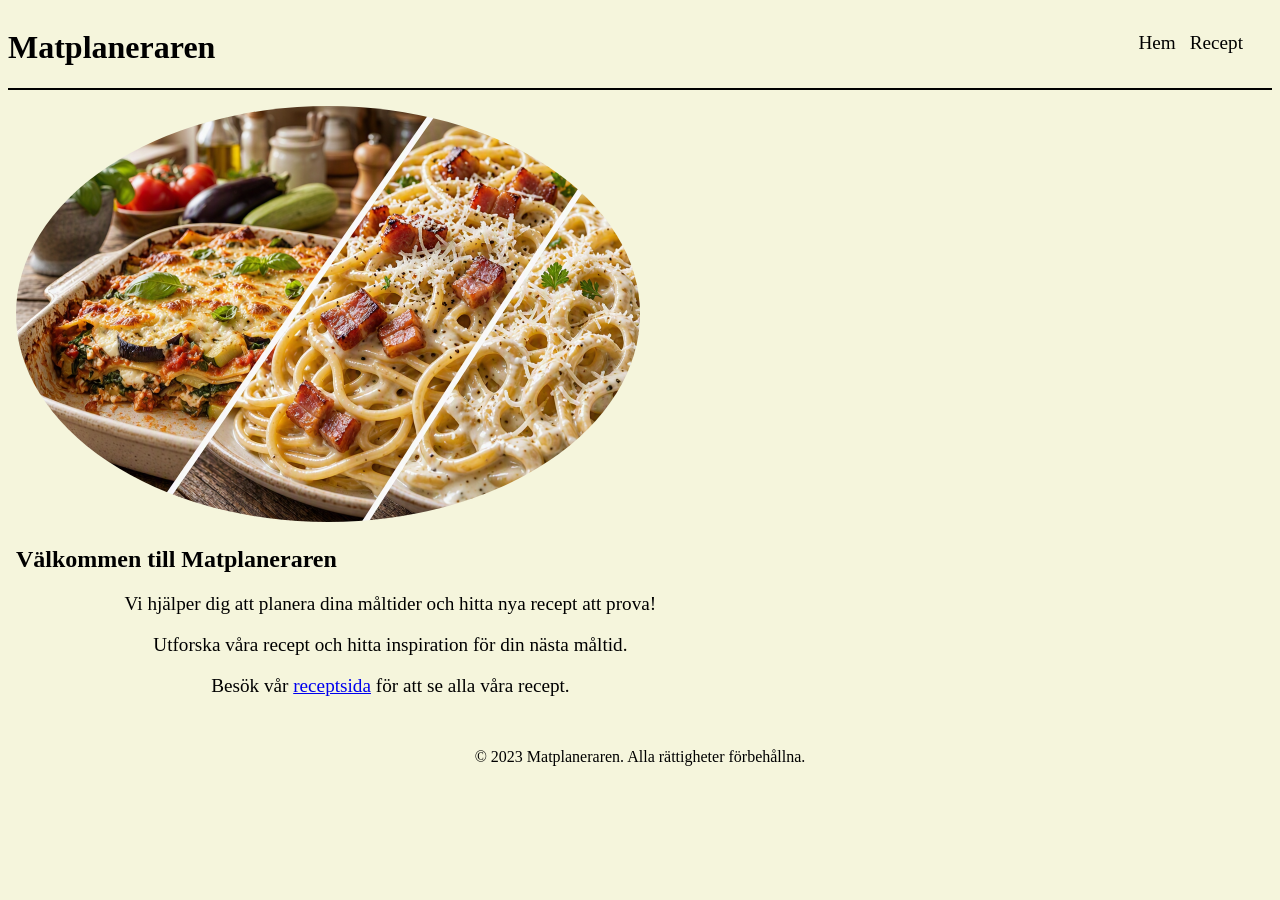
<file: index.html>
<!DOCTYPE html>
<html lang="sv">
<head>
    <meta charset="UTF-8">
    <meta name="viewport" content="width=device-width, initial-scale=1.0">
    <link rel="stylesheet" href="style.css">
    <title>Matplaneraren</title>
</head>
<body>
    <header>
        <h1>Matplaneraren</h1>
        <nav>
            <a href="index.html">Hem</a>
            <a href="recept/recept.html">Recept</a>
        </nav>
    </header>
    <main>
        <section>
            <img src="bilder/matplaneraren.png" alt="Matplaneraren">
            <h2>Välkommen till Matplaneraren</h2>
            <p>Vi hjälper dig att planera dina måltider och hitta nya recept att prova!</p>
            <p>Utforska våra recept och hitta inspiration för din nästa måltid.</p>
            <p>Besök vår <a href="recept/recept.html">receptsida</a> för att se alla våra recept.</p>
        </section>
    </main>
    <footer>
        <p>&copy; 2023 Matplaneraren. Alla rättigheter förbehållna.</p>
    </footer>
</body>
</html>
</file>
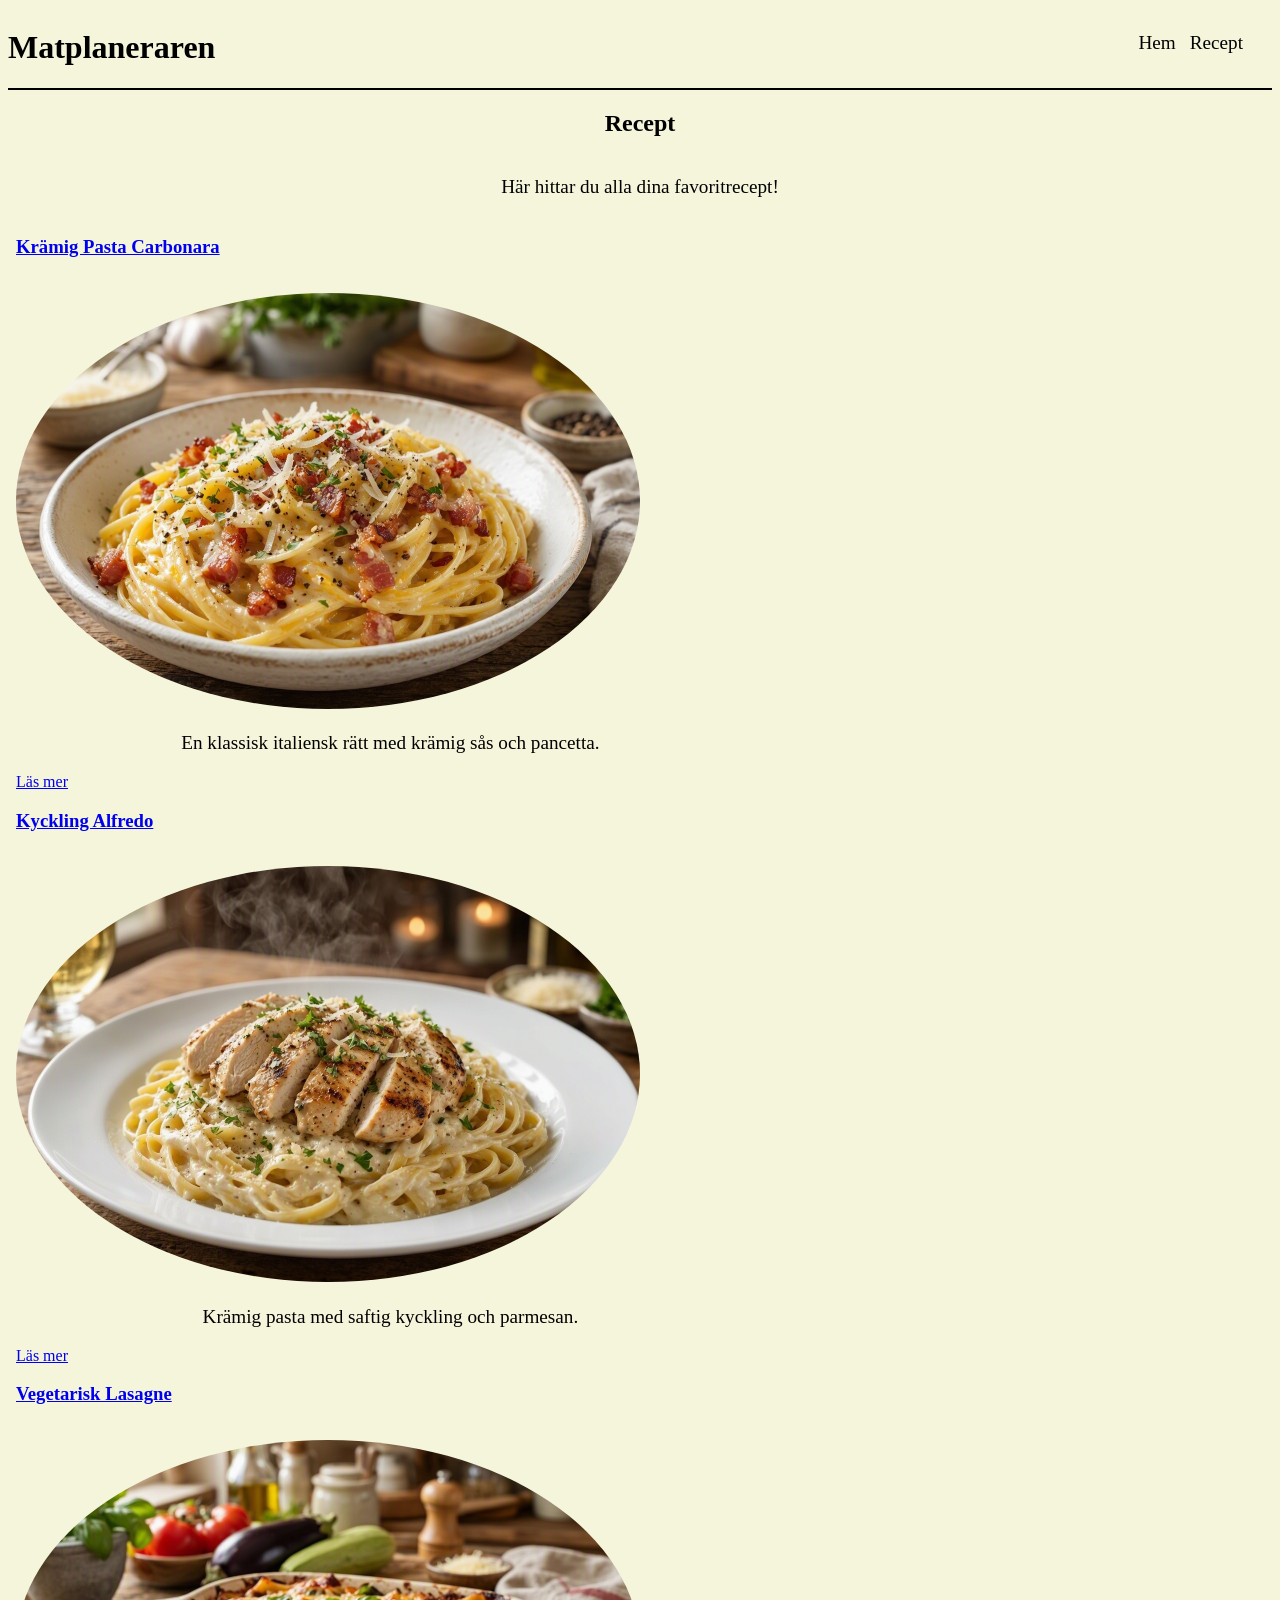
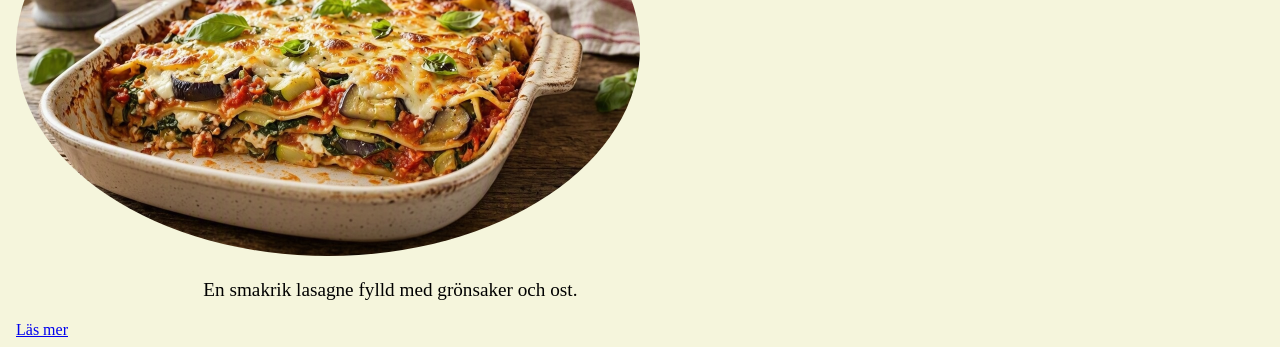
<file: recept/recept.html>
<!DOCTYPE html>
<html lang="sv">
<head>
    <meta charset="UTF-8">
    <meta name="viewport" content="width=device-width, initial-scale=1.0">
    <link rel="stylesheet" href="../style.css">
    <title>Matplaneraren</title>
</head>
<body>
    <header>
        <h1>Matplaneraren</h1>
        <nav>
            <a href="../index.html">Hem</a>
            <a href="recept.html">Recept</a>
        </nav>
    </header>
    <main>
        <h2>Recept</h2>
        <p>Här hittar du alla dina favoritrecept!</p>
        <section class="recipe-list">
            <article>
                <a href="recept1.html">
                    <h3>Krämig Pasta Carbonara</h3>
                </a>
                <img src="../bilder/kramig-carbonara.png" alt="Pasta Carbonara">
                <p>En klassisk italiensk rätt med krämig sås och pancetta.</p>
                <a href="recept1.html">Läs mer</a>
            </article>
            <article>
                <a href="recept2.html">
                    <h3>Kyckling Alfredo</h3>
                </a>
                <img src="../bilder/kyckling-alfredo.png" alt="Kyckling Alfredo">
                <p>Krämig pasta med saftig kyckling och parmesan.</p>
                <a href="recept2.html">Läs mer</a>
            </article>
            <article>
                <a href="recept3.html">
                    <h3>Vegetarisk Lasagne</h3>
                </a>
                <img src="../bilder/vego-lasagne.png" alt="Vegetarisk Lasagne">
                <p>En smakrik lasagne fylld med grönsaker och ost.</p>
                <a href="recept3.html">Läs mer</a>
            </article>
        </section>
    </main>
    
</body>
</html>
</file>
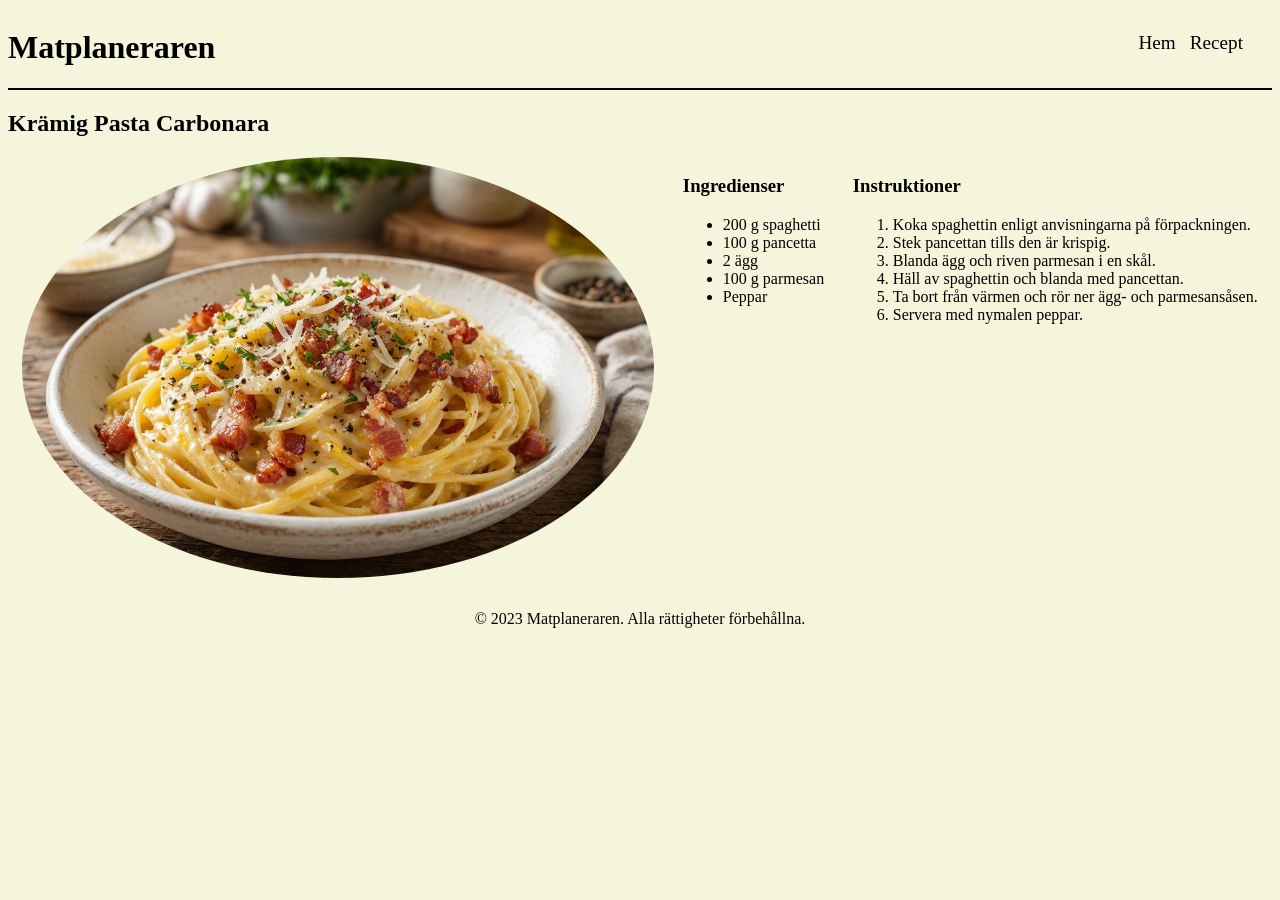
<file: recept/recept1.html>
<!DOCTYPE html>
<html lang="sv">
<head>
    <meta charset="UTF-8">
    <meta name="viewport" content="width=device-width, initial-scale=1.0">
    <link rel="stylesheet" href="style1.css">
    <title>Matplaneraren</title>
</head>
<body>
    <header>
        <h1>Matplaneraren</h1>
        <nav>
            <a href="../index.html">Hem</a>
            <a href="recept.html">Recept</a>
        </nav>
    </header>
    <main>
        <h2>Krämig Pasta Carbonara</h2>
        <section class="ingredients">
            <img src="../bilder/kramig-carbonara.png" alt="Pasta Carbonara">
            <article>
                <h3>Ingredienser</h3>
                <ul>
                    <li>200 g spaghetti</li>
                    <li>100 g pancetta</li>
                    <li>2 ägg</li>
                    <li>100 g parmesan</li>
                    <li>Peppar</li>
                </ul>
            </article>
            <article>
                <h3>Instruktioner</h3>
                <ol>
                    <li>Koka spaghettin enligt anvisningarna på förpackningen.</li>
                    <li>Stek pancettan tills den är krispig.</li>
                    <li>Blanda ägg och riven parmesan i en skål.</li>
                    <li>Häll av spaghettin och blanda med pancettan.</li>
                    <li>Ta bort från värmen och rör ner ägg- och parmesansåsen.</li>
                    <li>Servera med nymalen peppar.</li>
                </ol>
            </article>
        </section>
    </main>
    <footer>
        <p>&copy; 2023 Matplaneraren. Alla rättigheter förbehållna.</p>
    </footer>
    
    <script src="../script.js"></script>
</body>
</html>
</file>
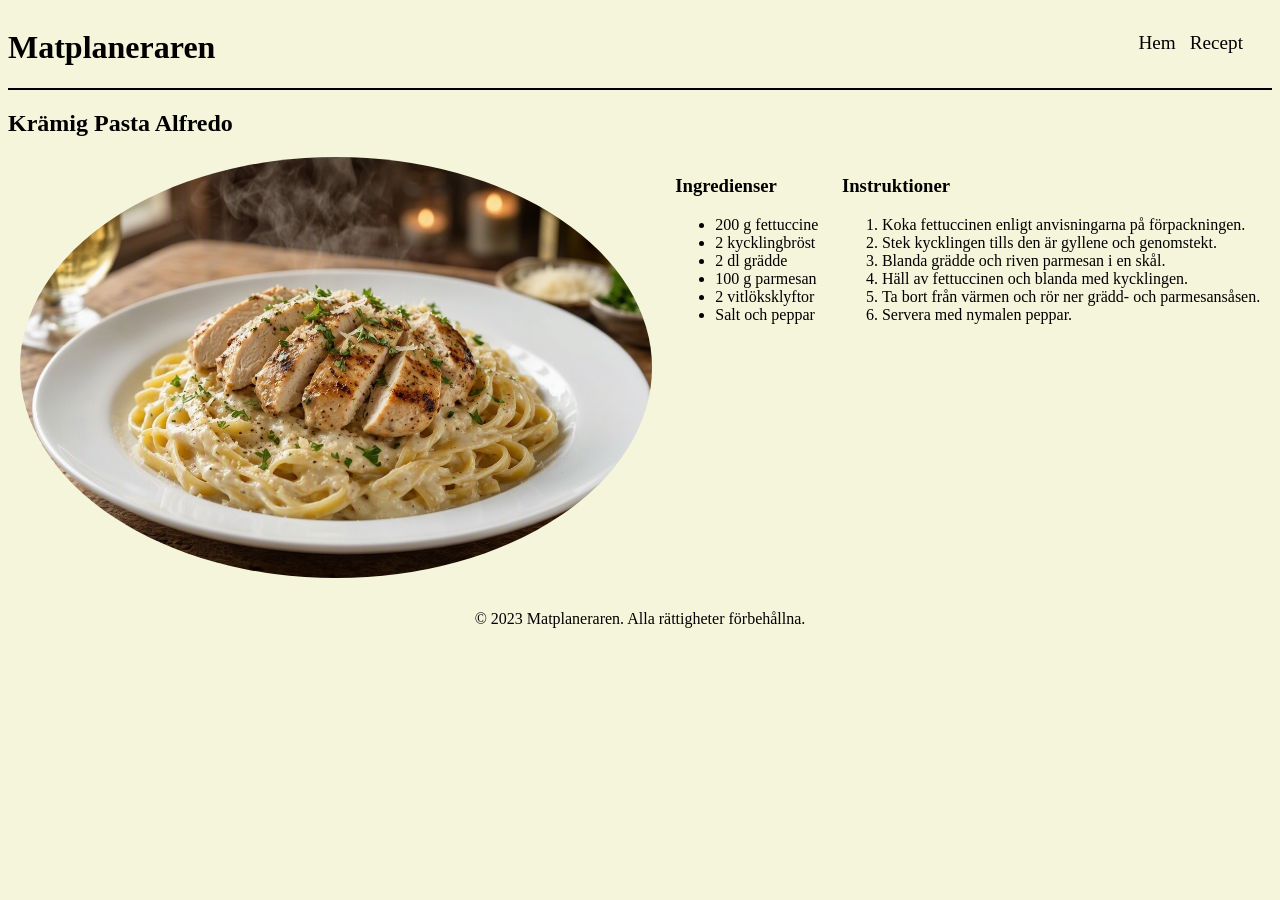
<file: recept/recept2.html>
<!DOCTYPE html>
<html lang="sv">
<head>
    <meta charset="UTF-8">
    <meta name="viewport" content="width=device-width, initial-scale=1.0">
    <link rel="stylesheet" href="style1.css">
    <title>Matplaneraren</title>
</head>
<body>
    <header>
        <h1>Matplaneraren</h1>
        <nav>
            <a href="../index.html">Hem</a>
            <a href="recept.html">Recept</a>
        </nav>
    </header>
    <main>
        <h2>Krämig Pasta Alfredo</h2>
        <section class="ingredients">
            <img src="../bilder/kyckling-alfredo.png" alt="Krämig Pasta Alfredo">
            <article>
                <h3>Ingredienser</h3>
                <ul>
                    <li>200 g fettuccine</li>
                    <li>2 kycklingbröst</li>
                    <li>2 dl grädde</li>
                    <li>100 g parmesan</li>
                    <li>2 vitlöksklyftor</li>
                    <li>Salt och peppar</li>
                </ul>
            </article>
            <article>
                <h3>Instruktioner</h3>
                <ol>
                    <li>Koka fettuccinen enligt anvisningarna på förpackningen.</li>
                    <li>Stek kycklingen tills den är gyllene och genomstekt.</li>
                    <li>Blanda grädde och riven parmesan i en skål.</li>
                    <li>Häll av fettuccinen och blanda med kycklingen.</li>
                    <li>Ta bort från värmen och rör ner grädd- och parmesansåsen.</li>
                    <li>Servera med nymalen peppar.</li>
                </ol>
            </article>
        </section>
    </main>
    <footer>
        <p>&copy; 2023 Matplaneraren. Alla rättigheter förbehållna.</p>
    </footer>
    
    <script src="../script.js"></script>
</body>
</html>
</file>
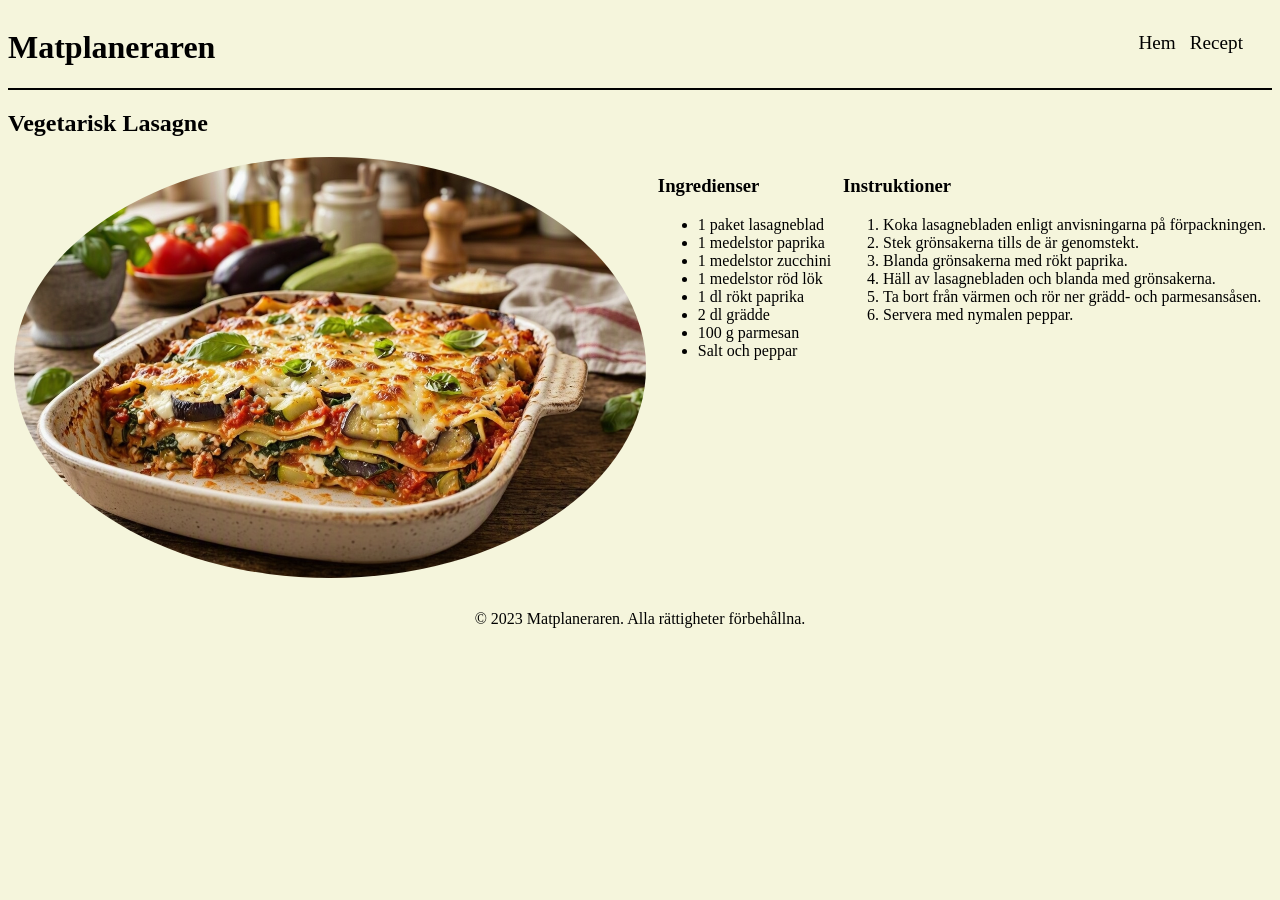
<file: recept/recept3.html>
<!DOCTYPE html>
<html lang="sv">
<head>
    <meta charset="UTF-8">
    <meta name="viewport" content="width=device-width, initial-scale=1.0">
    <link rel="stylesheet" href="style1.css">
    <title>Matplaneraren</title>
</head>
<body>
    <header>
        <h1>Matplaneraren</h1>
        <nav>
            <a href="../index.html">Hem</a>
            <a href="recept.html">Recept</a>
        </nav>
    </header>
    <main>
        <h2>Vegetarisk Lasagne</h2>
        <section class="ingredients">
            <img src="../bilder/vego-lasagne.png" alt="Vegetarisk Lasagne">
            <article>
                <h3>Ingredienser</h3>
                <ul>
                    <li>1 paket lasagneblad</li>
                    <li>1 medelstor paprika</li>
                    <li>1 medelstor zucchini</li>
                    <li>1 medelstor röd lök</li>
                    <li>1 dl rökt paprika</li>
                    <li>2 dl grädde</li>
                    <li>100 g parmesan</li>
                    <li>Salt och peppar</li>
                </ul>
            </article>
            <article>
                <h3>Instruktioner</h3>
                <ol>
                    <li>Koka lasagnebladen enligt anvisningarna på förpackningen.</li>
                    <li>Stek grönsakerna tills de är genomstekt.</li>
                    <li>Blanda grönsakerna med rökt paprika.</li>
                    <li>Häll av lasagnebladen och blanda med grönsakerna.</li>
                    <li>Ta bort från värmen och rör ner grädd- och parmesansåsen.</li>
                    <li>Servera med nymalen peppar.</li>
                </ol>
            </article>
        </section>
    </main>
    <footer>
        <p>&copy; 2023 Matplaneraren. Alla rättigheter förbehållna.</p>
    </footer>
    
    <script src="../script.js"></script>
</body>
</html>
</file>
<file: style.css>
body{
    background-color: beige;
}
header{
    display: flex;
    justify-content: space-between;
    border-bottom: 2px solid black;
}
nav a{
    text-decoration: none;
    color: black;
    font-size: 1.2rem;
    margin: 5px;
}
nav{
    margin: 1.5rem;
}
h2{
    font-size: 1.5rem;
}
img{
    width: 50%;
    height: 50%;
    border-radius: 50%;
    margin-top: 1rem;
}
main{
    display: flex;
    flex-direction: column;
    align-items: center;
}
main p{
    font-size: 1.2rem;
    max-width: 60%;
    text-align: center;
}
footer{
    text-align: center;
    margin-top: 2rem;
}

@media (max-width: 768px){
    main p{
        font-size: 1rem;
        max-width: 90%;
    }
}
</file>
<file: recept/style1.css>
body{
    background-color: beige;
}
header{
    display: flex;
    justify-content: space-between;
    border-bottom: 2px solid black;
}
nav a{
    text-decoration: none;
    color: black;
    font-size: 1.2rem;
    margin: 5px;
}
nav{
    margin: 1.5rem;
}
h2{
    font-size: 1.5rem;
}
img{
    width: 50%;
    height: 50%;
    border-radius: 50%;
}
section{
    display: flex;
    flex-direction: row;
    justify-content: space-around;
}
.klar{
    text-decoration: line-through;
    color: grey;
}
footer{
    text-align: center;
    margin-top: 2rem;
}

@media (max-width: 768px){
    section{
        flex-direction: column;
        align-items: center;
    }
    img{
        width: 80%;
        height: auto;
    }
}
</file>
